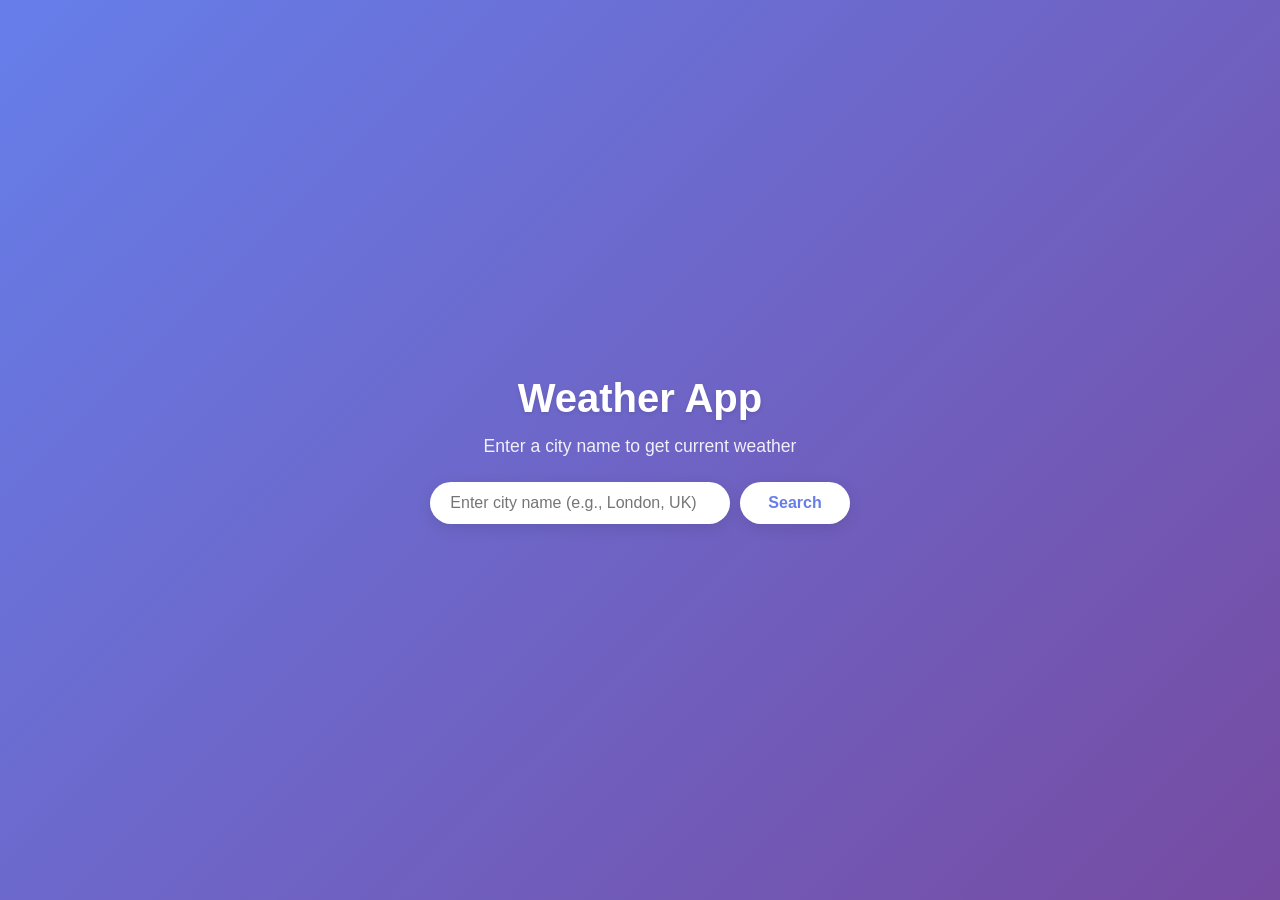
<file: day1-10/week1Project/index.html>
<!doctype html>
<html lang="en">
  <head>
    <meta charset="UTF-8">
    <meta name="viewport" content="width=device-width, initial-scale=1.0">
    <title>Weather API</title>
    <link rel="stylesheet" href="styles.css">
  </head>
  <body>
    <div class="main">
      <h1>Weather App</h1>
      <p>Enter a city name to get current weather</p>

      <div class="input-group">
        <input type="text" placeholder="Enter city name (e.g., London, UK)" id="cityInput">
        <button id="searchWeatherBtn">Search</button>
      </div>

      <div id="loading" class="hidden">Loading...</div>

      <div id="error" class="hidden error-message"></div>

      <div id="weatherCard" class="hidden weather-card">
        <h2 id="cityName"></h2>
        <p id="description"></p>
        <div class="weather-main">
          <span class="temp" id="temperature">--°C</span>
          <span id="weatherIcon" class="weather-icon" aria-label="Weather icon"></span>
        </div>
        <div class="weather-details">
          <div class="detail">
            <span class="label">Feels like</span>
            <span class="value" id="feelsLike">--°C</span>
          </div>
          <div class="detail">
            <span class="label">Humidity</span>
            <span class="value" id="humidity">--%</span>
          </div>
          <div class="detail">
            <span class="label">Wind</span>
            <span class="value" id="windSpeed">-- km/h</span>
          </div>
        </div>
      </div>
    </div>

    <script src="app.js"></script>
  </body>
</html>
</file>
<file: day1-10/week1Project/styles.css>
* {
  margin: 0;
  padding: 0;
  box-sizing: border-box;
}

.main {
  display: flex;
  flex-direction: column;
  justify-content: center;
  align-items: center;
  text-align: center;
  gap: 15px;
  min-height: 100vh;
  padding: 20px;
  font-family: -apple-system, BlinkMacSystemFont, 'Segoe UI', Roboto, sans-serif;
  background: linear-gradient(135deg, #667eea 0%, #764ba2 100%);
  color: #333;
}

.main h1 {
  color: white;
  margin: 0;
  font-size: 2.5rem;
  text-shadow: 0 2px 4px rgba(0,0,0,0.1);
}

.main > p {
  color: rgba(255,255,255,0.9);
  margin: 0;
  font-size: 1.1rem;
}

.input-group {
  display: flex;
  gap: 10px;
  margin-top: 10px;
}

#cityInput {
  padding: 12px 20px;
  font-size: 1rem;
  border: none;
  border-radius: 25px;
  width: 300px;
  max-width: 80vw;
  box-shadow: 0 4px 15px rgba(0,0,0,0.1);
  outline: none;
  transition: box-shadow 0.3s;
}

#cityInput:focus {
  box-shadow: 0 4px 20px rgba(0,0,0,0.2);
}

#searchWeatherBtn {
  padding: 12px 28px;
  font-size: 1rem;
  background: white;
  color: #667eea;
  border: none;
  border-radius: 25px;
  cursor: pointer;
  font-weight: 600;
  box-shadow: 0 4px 15px rgba(0,0,0,0.1);
  transition: transform 0.2s, box-shadow 0.2s;
}

#searchWeatherBtn:hover {
  transform: translateY(-2px);
  box-shadow: 0 6px 20px rgba(0,0,0,0.15);
}

#searchWeatherBtn:active {
  transform: translateY(0);
}

.hidden {
  display: none !important;
}

#loading {
  color: white;
  font-size: 1.2rem;
  padding: 20px;
}

.error-message {
  background: rgba(255, 82, 82, 0.9);
  color: white;
  padding: 15px 25px;
  border-radius: 10px;
  box-shadow: 0 4px 15px rgba(255, 82, 82, 0.3);
  max-width: 400px;
}

.weather-card {
  background: white;
  border-radius: 20px;
  padding: 30px;
  width: 100%;
  max-width: 400px;
  box-shadow: 0 10px 40px rgba(0,0,0,0.15);
  animation: fadeIn 0.3s ease;
}

@keyframes fadeIn {
  from { opacity: 0; transform: translateY(10px); }
  to { opacity: 1; transform: translateY(0); }
}

.weather-card h2 {
  margin: 0 0 5px;
  font-size: 1.8rem;
  color: #333;
}

.weather-card > p {
  margin: 0 0 20px;
  color: #666;
  font-size: 1rem;
}

.weather-main {
  display: flex;
  flex-direction: column;
  align-items: center;
  gap: 10px;
  margin-bottom: 25px;
}

.weather-icon {
  display: inline-block;
  line-height: 1;
}

.temp {
  font-size: 4rem;
  font-weight: 300;
  color: #333;
  line-height: 1;
}

.weather-details {
  display: flex;
  justify-content: space-around;
  padding-top: 20px;
  border-top: 1px solid #eee;
}

.detail {
  display: flex;
  flex-direction: column;
  align-items: center;
  gap: 4px;
}

.detail .label {
  font-size: 0.8rem;
  color: #888;
  text-transform: uppercase;
  letter-spacing: 0.5px;
}

.detail .value {
  font-size: 1.3rem;
  font-weight: 500;
  color: #333;
}
</file>
